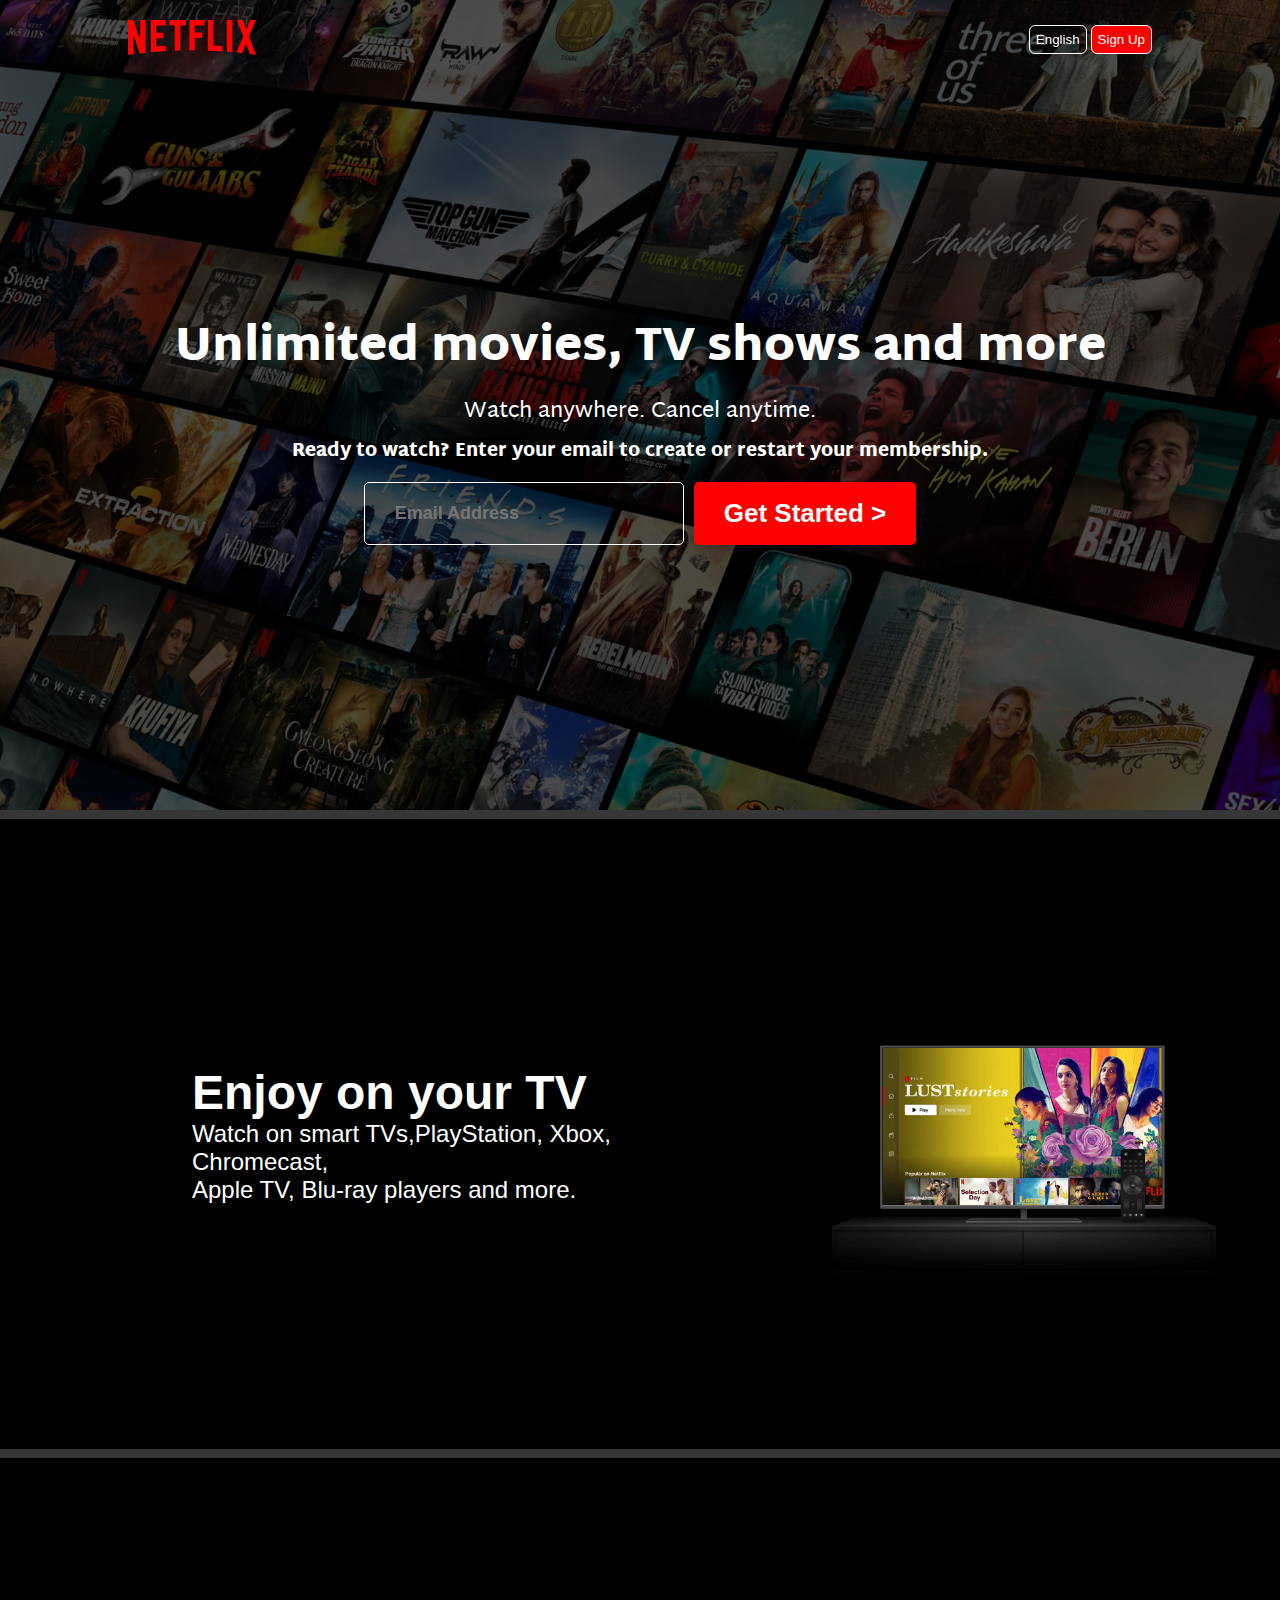
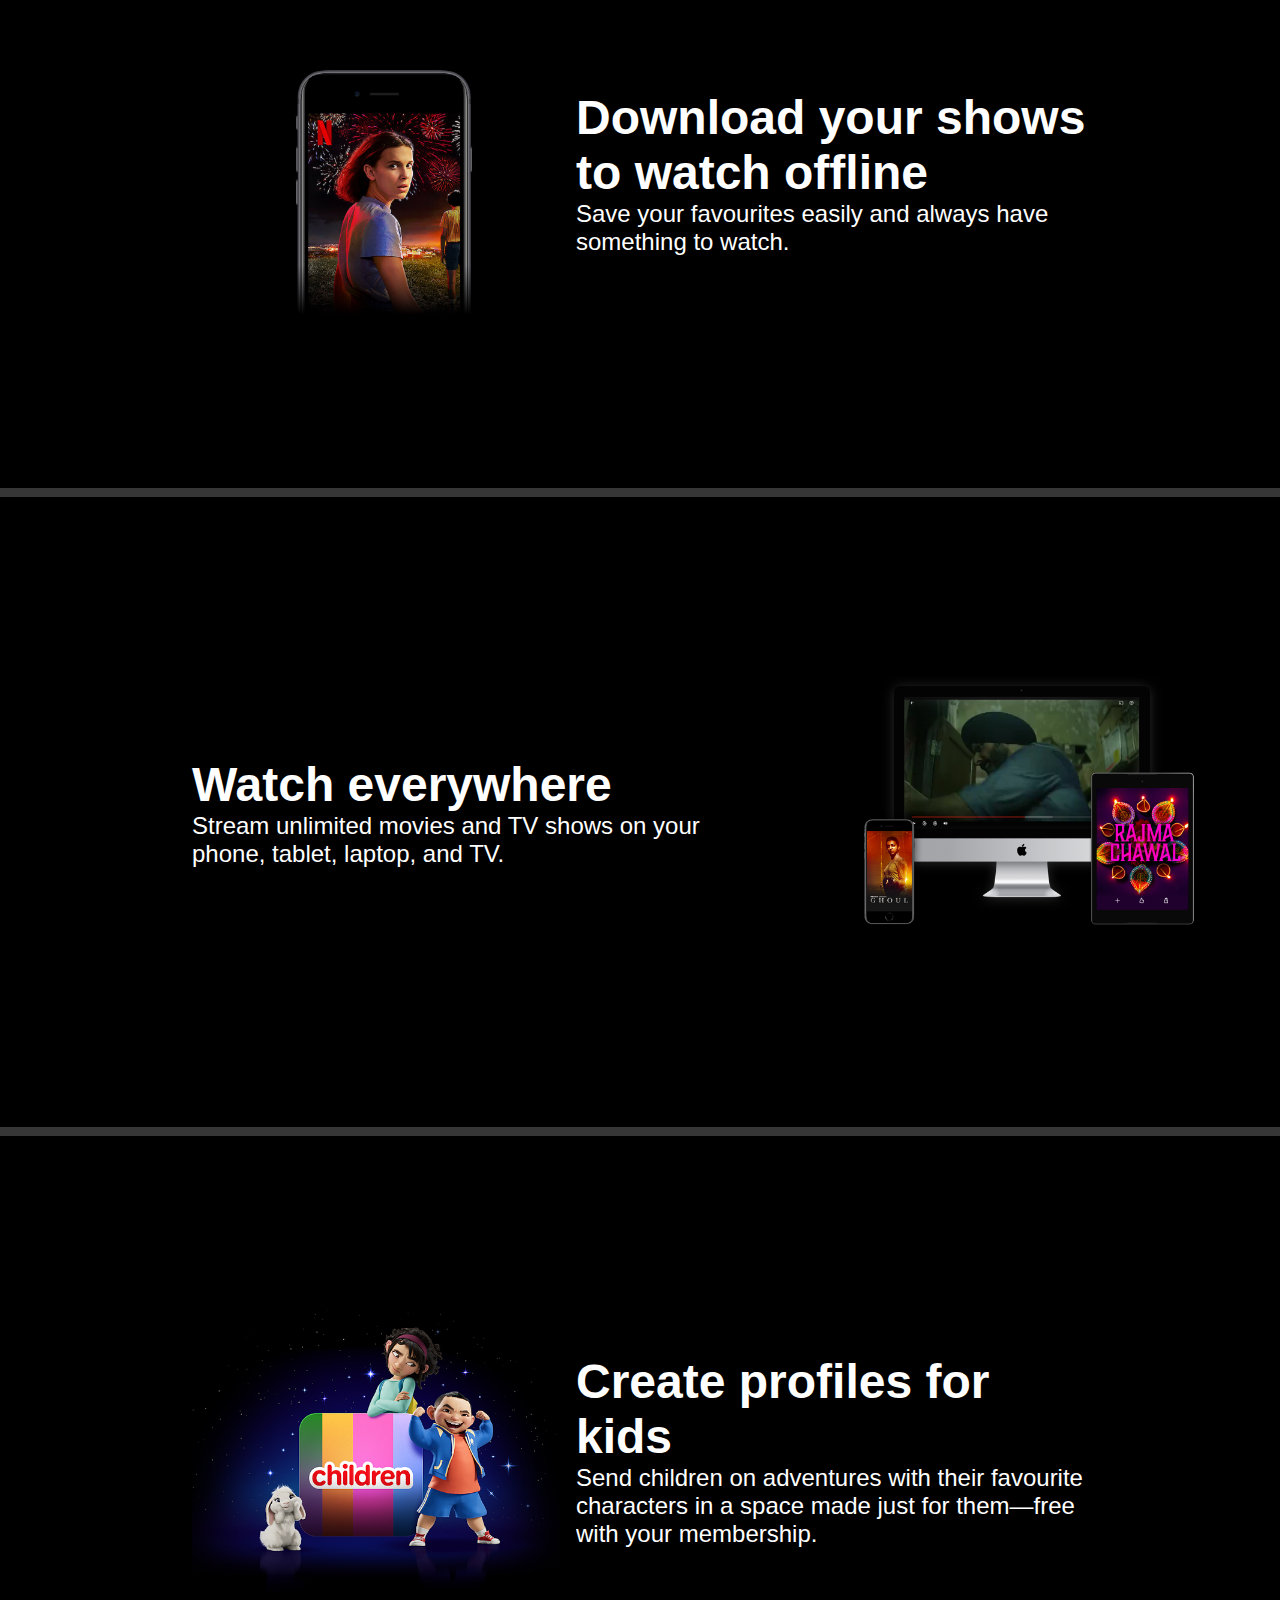
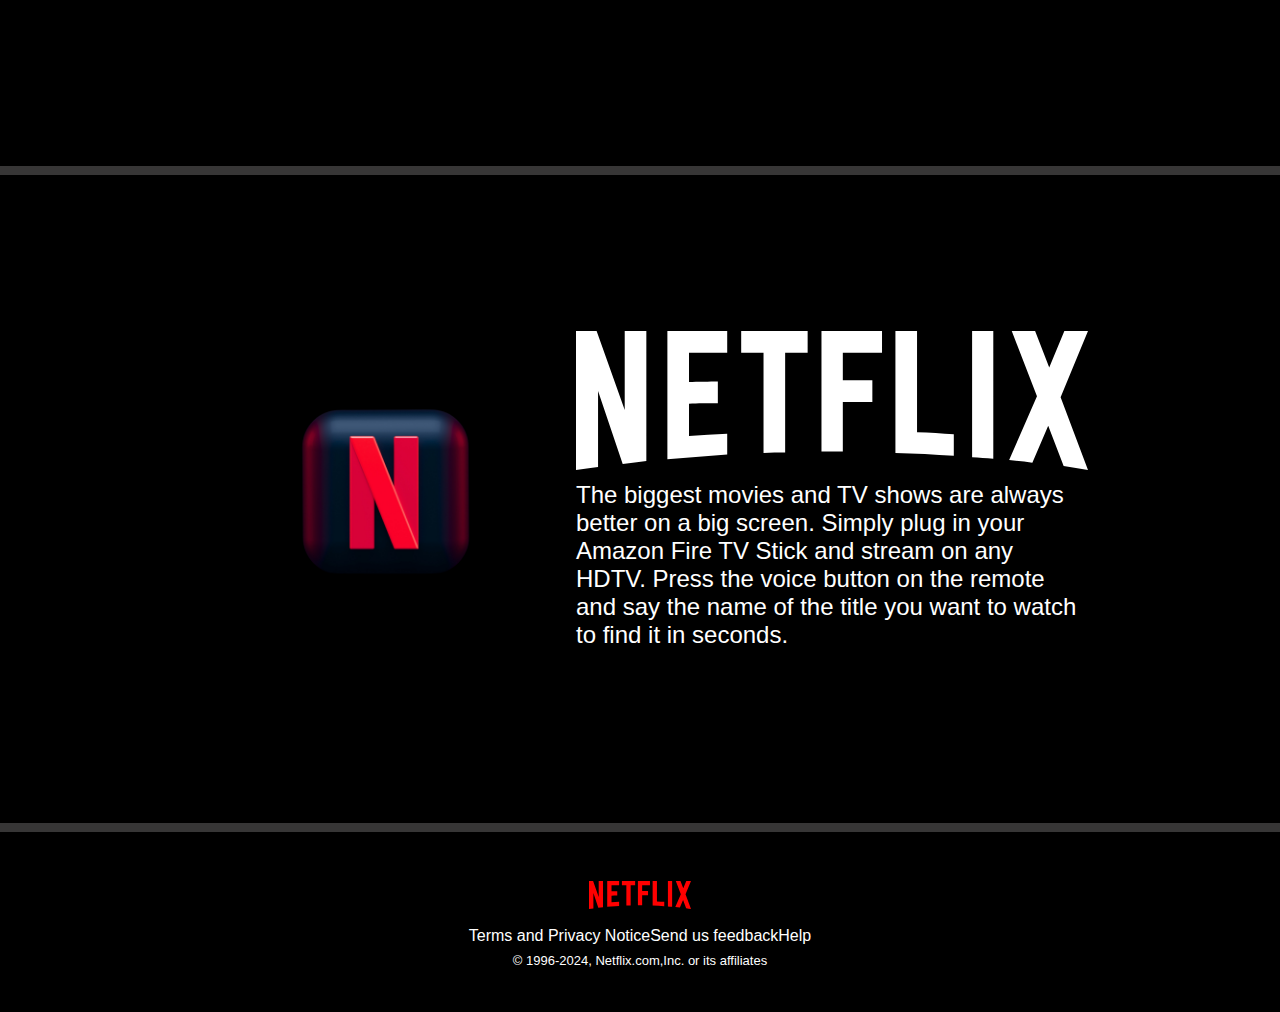
<file: index.html>
<!DOCTYPE html>
<html lang="en">
  <head>
    <meta charset="UTF-8" />
    <meta name="viewport" content="width=device-width, initial-scale=1.0" />
    <title>Netflix India – Watch TV Shows Online, Watch Movies Online</title>
    <link rel="preconnect" href="https://fonts.googleapis.com" />
    <link rel="preconnect" href="https://fonts.gstatic.com" crossorigin />
    <link rel="shortcut icon" href="Image/favicon.ico" type="image/x-icon" />
    <link
      href="https://fonts.googleapis.com/css2?family=Martel+Sans:wght@900&display=swap"
      rel="stylesheet"
    />
    <link rel="stylesheet" href="style.css" />
    <link rel="stylesheet" href="responsive.css" />
    <link rel="import" href="second.html" />
  </head>
  <body>
    <div class="main">
      <nav>
        <span>
          <img src="Image/logo.svg" alt="" />
        </span>
        <span>
          <button class="btn btn-English">English</button>
          <button class="btn btn-read">Sign Up</button>
        </span>
      </nav>
      <div class="box"></div>
      <div class="heading">
        <span>Unlimited movies, TV shows and more</span>
        <span>Watch anywhere. Cancel anytime.</span>
        <span
          >Ready to watch? Enter your email to create or restart your
          membership.</span
        >
        <div class="account">
          <input
            type="email"
            placeholder="Email Address"
            id="search"
            required
          />
          <button class="btn-start btn-read">Get Started &gt;</button>
        </div>
      </div>
    </div>
    <div class="seperation"></div>
    <section class="sec">
      <div class="first-container">
        <span> Enjoy on your TV </span>
        <span>Watch on smart TVs,PlayStation, Xbox, Chromecast,</span>
        <span>Apple TV, Blu-ray players and more.</span>
      </div>
      <div class="section-image first">
        <img src="Image/tv.png" />
        <video src="Video/video-tv-in-0819.m4v" autoplay loop muted></video>
      </div>
    </section>
    <div class="sepration2"></div>
    <section class="sec">
      <div class="section-image second">
        <img src="Image/mobile-0819.jpg" />
      </div>
      <div class="first-container">
        <span> Download your shows to watch offline </span>
        <span
          >Save your favourites easily and always have something to watch.
        </span>
      </div>
    </section>

    <div class="sepration2"></div>
    <section class="sec">
      <div class="first-container">
        <span> Watch everywhere </span>
        <span
          >Stream unlimited movies and TV shows on your phone, tablet, laptop,
          and TV.
        </span>
      </div>

      <div class="section-image section-image2">
        <img src="Image/device-pile-in.png" />
        <video src="Video/video-devices-in.m4v" autoplay loop muted></video>
      </div>
    </section>
    <div class="sepration2"></div>

    <section class="sec">
      <div class="section-image section-image3">
        <img src="Image/cartoon.png" />
      </div>

      <div class="first-container">
        <span> Create profiles for kids </span>
        <span
          >Send children on adventures with their favourite characters in a
          space made just for them—free with your membership.
        </span>
      </div>
    </section>

    <div class="sepration2"></div>

    <section class="sec">
      <div class="section-image4">
        <img src="Image/netflix.png" />
      </div>

      <div class="first-container">
        <span> <img src="logo.svg" alt="" /> </span>
        <span
          >The biggest movies and TV shows are always better on a big screen.
          Simply plug in your Amazon Fire TV Stick and stream on any HDTV. Press
          the voice button on the remote and say the name of the title you want
          to watch to find it in seconds.
        </span>
      </div>
    </section>
    =
    <div class="sepration2"></div>
    <footer class="detail">
      <div class="footer-detail">
        <img src="Image/logo.svg" alt="" />
      </div>
      <div class="ending">
        <span> Terms and Privacy NoticeSend us feedbackHelp </span>
        <span> © 1996-2024, Netflix.com,Inc. or its affiliates </span>
      </div>
    </footer>
    <script src="script.js"></script>
  </body>
</html>
</file>
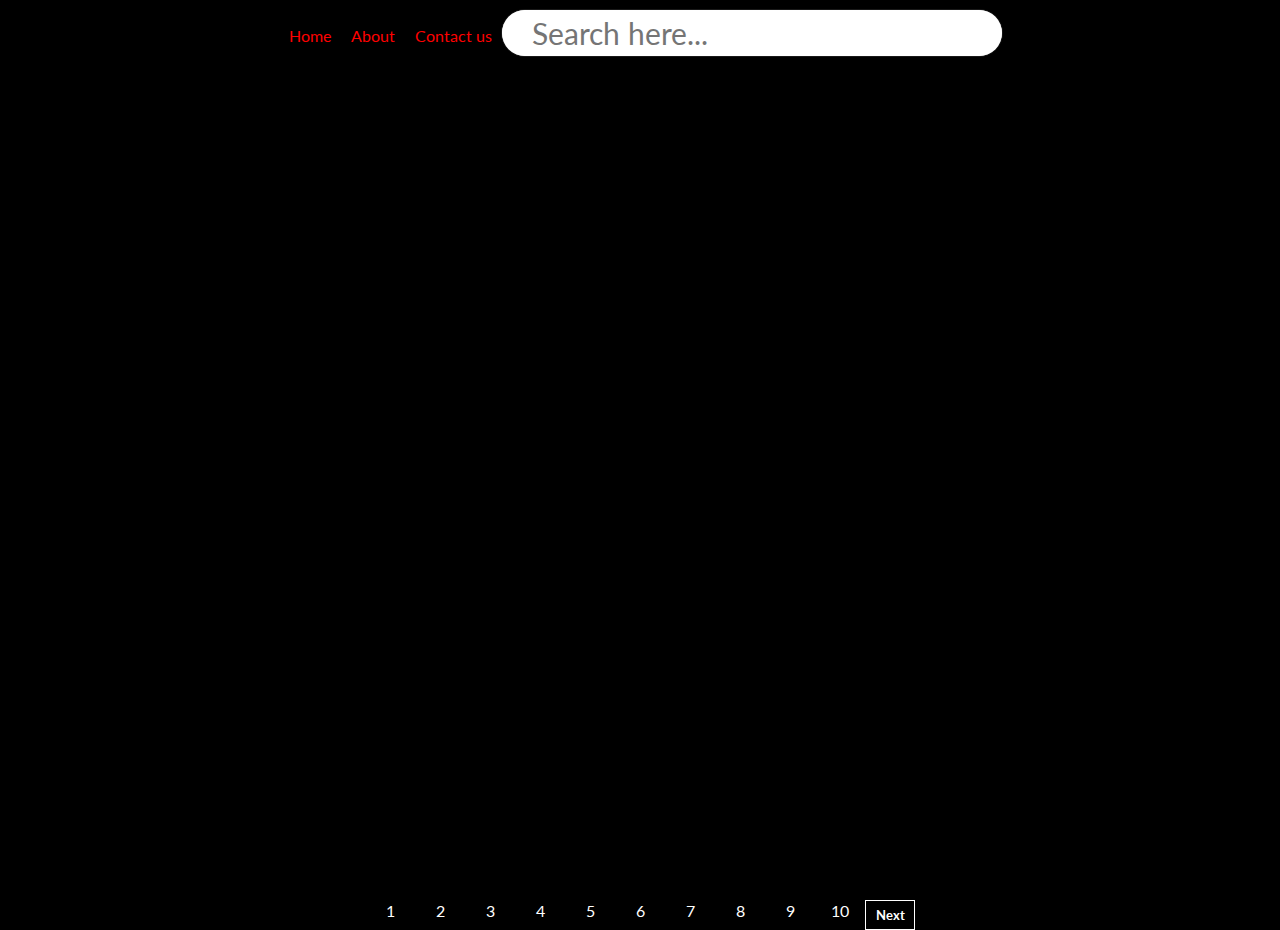
<file: Movie app/index.html>
<!DOCTYPE html>
<html lang="en">
<head>
    <meta charset="UTF-8">
    <meta name="viewport" content="width=device-width, initial-scale=1.0">
    <title>Movies App</title>
    <link rel="stylesheet" href="css/custom.css">
    <link rel="shortcut icon" href="nasa-Q1p7bh3SHj8-unsplash.jpg" type="image/x-icon">
    <style>
        ul{
            display: flex;
            align-items: center;
            list-style-type: none;
            
            color: red;
        }
        li{
            padding: 0 10px;
        }
    </style>
</head>
<body>
    <div class="main">
        <div class="row" style="justify-content: center;">
              <ul>
                <li>Home</li>
                <li>About</li>
                <li>Contact us</li>
              </ul>  
            <input type="search" id="search" autofocus autocomplete="off" placeholder="Search here..." />
        </div>
        <div class="row" id="movie-box">
            
        </div>
    </div>
    <footer>
        <div class="list">
            <li>1</li>
            <li>2</li>
            <li>3</li>
            <li>4</li>
            <li>5</li>
            <li>6</li>
            <li>7</li>
            <li>8</li>
            <li>9</li>
            <li>10</li>
            <Button id="next">Next</Button>
        </div>
    </footer>
    <script src="script.js"></script>
</body>
</html>
</file>
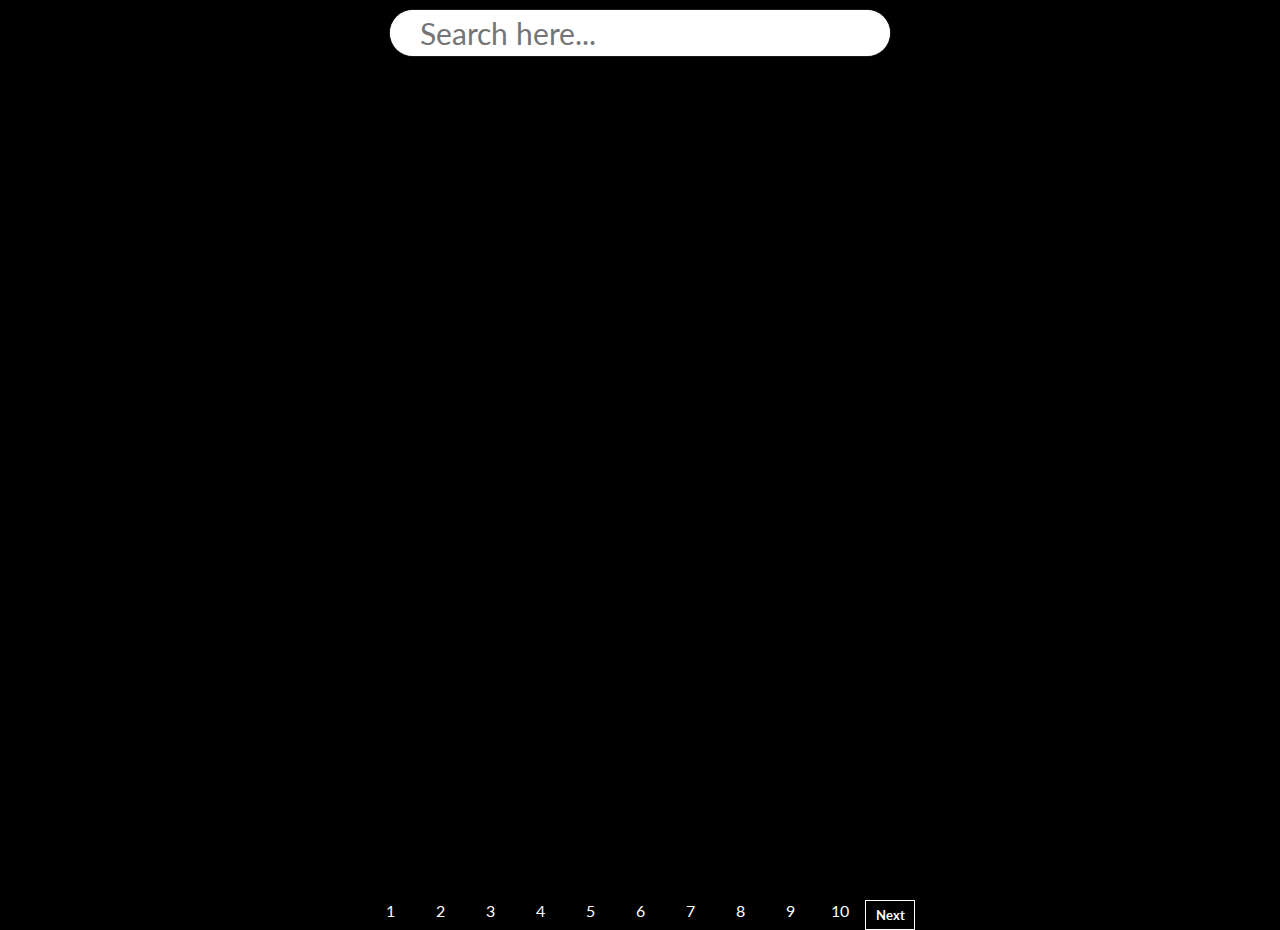
<file: movieslist/index.html>
<!DOCTYPE html>
<html lang="en">
<head>
    <meta charset="UTF-8">
    <meta name="viewport" content="width=device-width, initial-scale=1.0">
    <title>Netflix List</title>
    <link rel="stylesheet" href="css/custom.css">
    <link rel="shortcut icon" href="nasa-Q1p7bh3SHj8-unsplash.jpg" type="image/x-icon">
</head>
<body>
    <div class="main">
        <div class="row" style="justify-content: center;">
            <input type="search" id="search" autofocus autocomplete="off" placeholder="Search here..." />
        </div>
        <div class="row" id="movie-box">
            
        </div>
    </div>
    <footer>
        <div class="list">
            <li>1</li>
            <li>2</li>
            <li>3</li>
            <li>4</li>
            <li>5</li>
            <li>6</li>
            <li>7</li>
            <li>8</li>
            <li>9</li>
            <li>10</li>
            <Button id="next">Next</Button>
        </div>
    </footer>
    <script src="script.js"></script>
</body>
</html>
</file>
<file: style.css>
@import url("https://fonts.googleapis.com/css2?family=Martel+Sans:wght@900&display=swap");
* {
  margin: 0;
  padding: 0;
  box-sizing: border-box;
}

body {
  background-color: black;
}
.main {
  height: 90vh;
  background-image: url("Image/netflixback.jpg");
  background-position: center center;
  background-repeat: no-repeat;
  background-size: max(1450px, 100vw);
  position: relative;
  /* overflow: hidden; */
}
.box {
  width: 100%;
  height: 90vh;
  background-color: black;
  opacity: 0.6;
  position: absolute;
  top: 0;
}
.main nav {
  display: flex;
  justify-content: space-between;
  align-items: center;
  max-width: 80vw;
  margin: 0px auto;
  padding: 20px 0px;
  z-index: 1;
  position: relative;
}

nav span img {
  width: 10vw;
}

.heading {
  display: flex;
  justify-content: center;
  align-items: center;
  flex-direction: column;
  height: 87%;
  position: relative;
  z-index: 1;
  gap: 20px;
  line-height: 20px;
}
.heading > :nth-child(1) {
  font-size: 46px;
  color: rgb(255, 255, 255);
  font-weight: 900;
  padding: 23px;
  text-align: center;
  font-family: "Martel Sans", sans-serif;
}
.heading > :nth-child(2) {
  font-size: 22px;
  color: rgb(255, 255, 255);
  /* font-weight: 900; */
  font-family: "Martel Sans", sans-serif;
  text-align: center;
}
.heading > :nth-child(3) {
  font-size: 18px;
  color: rgb(255, 255, 255);
  font-weight: 900;
  font-family: "Martel Sans", sans-serif;
  text-align: center;
}
.btn {
  padding: 6px 6px;

}
.btn-read {
  background-color: red;
  color: white;
  border: 1px solid white;
  border-radius: 6px;
  font-family: sans-serif;
  /* font-size: 20px; */
  cursor: pointer;
}
.btn-start {
  /* width: 16vw; */
  height: 7vh;
  padding: 0px 30px;
  border: 1px solid white;
  border: none;
  color: white;
  font-size: 26px;
  border-radius: 5px;
  font-family: sans-serif;
  font-weight: 600;
}
.btn-English {
  background: transparent;
  border-radius: 6px;
  border: 1px solid white;
  color: white;
  font-family: sans-serif;
  /* font-size: 20px; */
}
.account {
  display: flex;
  align-items: center;
  gap: 10px;
}
.account :nth-child(1) {
  width: 25vw;
  height: 7vh;
  padding: 0px 30px;
  font-size: 18px;
  border-radius: 5px;
  background-color: transparent;
  border: 1px solid white;
  font-family: sans-serif;
  font-weight: 600;

  outline: none;
  color: white;
}
.seperation {
  width: 100%;
  height: 1vh;
  background-color: rgb(55, 54, 54);
}
.sec {
  display: flex;
  justify-content: center;
  font-family: sans-serif;
  align-items: center;
  max-width: 70vw;
  margin: 0 auto;
  height: 70vh;
  /* border: 2px solid white; */
  color: white;
}
.sepration2,
.sepration3 {
  width: 100%;
  height: 1vh;
  background-color: rgb(55, 54, 54);
}
/* .sec2,
      .sec3 {
        display: flex;
        justify-content: center;
        font-family: sans-serif;
        align-items: center;
        max-width: 70vw;
        margin: 0 auto;
        height: 70vh;
        color: white;
      } */
.section-image {
  position: relative;
}
.section-image img {
  position: relative;
  width: 30vw;
  z-index: 10;
}
.section-image video {
  position: absolute;
  width: 21vw;
  top: 74px;
  left: 69px;
  right: 0;
}
.section-image4{
  position: relative;
}
.section-image4 img{
  position: relative;
  width: 30vw;
  z-index: 10;
}
.section-image2 video {
  position: absolute;
  width: 18vw;
  top: 29px;
  left: 90px;
  right: 0;
}
.first-container {
  display: flex;
  flex-direction: column;
}
.first-container > :nth-child(1) {
  font-size: 48px;
  font-weight: 900;
}
.first-container > :nth-child(2) {
  font-size: 24px;
  font-weight: 500;
}
.first-container > :nth-child(3) {
  font-size: 24px;
  font-weight: 500;
}
.detail {
  display: flex;
  justify-content: center;
  align-items: center;
  flex-direction: column;
  width: 100%;
  height: 20vh;
  /* border: 1px solid white; */
}

.footer-detail img {
  width: 6vw;
}
.ending {
  display: flex;
  flex-direction: column;
  line-height: 25px;
  color: white;
}
.ending :nth-child(1) {
  font-size: 18px;
  font-family: sans-serif;
  /* font-weight: 900; */
}
.ending :nth-child(2) {
  font-size: 15px;
  /* font-weight: 900; */
  font-family: sans-serif;
  text-align: center;
}
</file>
<file: responsive.css>
@media screen and (width <=600px) {
  .heading > :nth-child(1) {
    font-size: 23px;
    line-height: 37px;
    padding: 0px 10px;
  }
  .heading > :nth-child(2) {
    font-size: 13px;
    font-weight: 800;
  }
  .heading > :nth-child(3) {
    font-size: 10px;
    /* font-size: 15px; */
    width: 80vw;
  }
  .heading {
    gap: 12px;
  }
  .account {
    flex-direction: column;
    width: 100%;
  }
  .account :nth-child(1) {
    width: 80vw;
    height: 6vh;
    padding: 0px 12px;
    font-size: 13px;
    border-radius: 5px;
    font-weight: 600;
    outline: none;
    color: white;
  }
  .btn-start {
    height: 6vh;
    padding: 0px 15px;
    font-size: 16px;
    width: 50vw;
    border-radius: 2px;
  }
  .main nav {
    justify-content: space-between;
  }
  nav :nth-child(1) {
    display: flex;
    justify-content: center;
    align-items: center;
    flex-direction: column;
    flex-wrap: wrap;
  }
  nav:nth-child(1) img {
    width: 100px;
  }
  nav :nth-child(2) {
    display: flex;
    justify-content: center;
    align-items: center;
    gap: 12px;
  }
  .main {
    height: 70vh;
    background-size: cover;
    overflow: hidden;
  }
  .box {
    height: 70vh;
  }
  .sec {
    flex-direction: column;
  }
  .first-container {
    gap: 10px;
  }
  .first-container :nth-child(1) img {
    width: 38vw;
  }

  .first-container > :nth-child(1) {
    font-size: 23px;
    text-align: center;
    font-weight: 900;
  }
  .first-container > :nth-child(2) {
    font-size: 15px;
    text-align: center;
    font-weight: 900;
  }
  .first-container > :nth-child(3) {
    font-size: 13px;
    text-align: center;
    font-weight: 900;
  }
  .section-image img {
    width: 60vw;
  }
  .section-image2 img {
    width: 60vw;
  }
  .section-image video {
    width: 50vw;
    top: 4vh;
    left: 8vw;
    right: 0;
  }
  .section-image2 video {
    width: 37vw;
    top: 2vh;
    left: 11vw;
    right: 0;
  }
  .footer-detail{
    /* gap: 10px; */
    padding: 10px 0px;
  }
  .footer-detail img{
    width: 20vw;
  }
  .ending :nth-child(1){
    font-size: 15px;
    text-align: center;
  }
  .ending :nth-child(2){
    font-size: x-small;
  }
  .section-image4 img{
    width: 55vw;
  }
}

@media screen and (width <=300px) {
  nav {
    /* flex-direction: column; */
    flex-wrap: wrap;
  }
  .main nav {
    justify-content: center;
  }
  .main nav :nth-child(1) img {
    padding: 5px 0px;
  }
  nav :nth-child(2) {
    gap: 5px;
  }
  .btn-start {
    width: 50vw;
    height: 4vh;
    font-size: 7px;
  }
  .footer-detail{
    /* gap: 10px; */
    padding: 10px 0px;
  }
  .footer-detail img{
    width: 15vw;
  }
  .ending :nth-child(1){
    font-size: small;
    text-align: center;
  }
  .ending :nth-child(2){
    font-size: x-small;
    text-align: center;
  }
 
}

/* Tablet */

@media screen and (600px <= width <=800px) {
  .second{
    right: 10vw;
  }
  .main {
    background-size: cover;
    overflow: hidden;
  }
  .main nav :nth-child(1) img {
    width: 20vw;
  }
  .heading > :nth-child(1) {
    font-size: xx-large;
    line-height: 37px;
    padding: 0px 10px;
  }
  .heading > :nth-child(2) {
    font-size: large;
  }
  .heading > :nth-child(3) {
    /* font-size: 10px; */
    font-size: smaller;
    width: 80vw;
  }
  .account > :nth-child(1) {
    width: 50vw;
    height: 6vh;
  }
  .account > :nth-child(2) {
    height: 6vh;
  }
  .first-container {
    gap: 10px;
  }

  .first-container > :nth-child(1) {
    font-size: x-large;
    /* text-align: center; */
    font-weight: 900;
  }
  .first-container > :nth-child(2) {
    font-size: medium;
    /* text-align: center; */
    font-weight: 900;
  }
  .first-container > :nth-child(3) {
    font-size: x-small;
    /* text-align: center; */
    font-weight: 900;
  }

  .first {
    left: 10vw;
  }
  .section-image img {
    width: 42vw;
  }
  .section-image2 img {
    width: 42vw;
  }
  .section-image video {
    width: 32vw;
    top: 4vh;
    left: 4vw;
    right: 0;
  }
  .section-image2 video{
    width: 27vw;
    top: 2vh;
    left: 7vw;
    right: 0;
  }
  .footer-detail{
    /* gap: 10px; */
    padding: 10px 0px;
  }
  .footer-detail img{
    width: 15vw;
  }
  .ending :nth-child(1){
    font-size: medium;
  }
  .ending :nth-child(2){
    font-size: small;
  }
  .section-image4{
    right: 10vw;
  }
  .section-image4 img{
    width: 45vw;
  }
}
@media screen and (800px <= width <=1100px) {
  .section-image4{
    right: 10vw;
  }
  .section-image4 img{
    width: 35vw;
  }
  .second{
    right: 10vw;
  }
  nav span img {
    width: 17vw;
  }
  .account > :nth-child(1) {
    width: 40vw;
    height: 6vh;
  }
  .account > :nth-child(2) {
    /* width: 40vw; */
    height: 6vh;
  }
  .heading > :nth-child(1) {
    font-size: xx-larger;
    line-height: 37px;
    padding: 0px 10px;
  }
  .heading > :nth-child(2) {
    font-size: large;
  }
  .heading > :nth-child(3) {
    /* font-size: 10px; */
    font-size: smaller;
    width: 80vw;
  }
  .btn {
    font-size: 15px;
  }
  .main {
    background-size: cover;
  }
  .section-image img {
    width: 39vw;
    left: 10vw;
  }
  .section-image video {
    width: 28vw;
    top: 56px;
    left: 15.5vw;
    right: 0;
  }

  .first-container > :nth-child(1) {
    font-size: xx-large;
    /* text-align: center; */
    font-weight: 900;
  }
  .first-container > :nth-child(2) {
    font-size: medium;
    /* text-align: center; */
    font-weight: 900;
  }
  .first-container > :nth-child(3) {
    font-size: small;
    /* text-align: center; */
    font-weight: 900;
  }
  .section-image2 video{
    width: 25vw;
    top: 2vw;
    left: 16.5vw;
    right: 0;
  }
  .section-image3{
    right: 12vw;
  }
  .footer-detail{
    /* gap: 10px; */
    padding: 10px 0px;
  }
  .footer-detail img{
    width: 15vw;
  }
  .ending :nth-child(1){
    font-size: medium;
  }
  .ending :nth-child(2){
    font-size: small;
  }
}

@media screen and (min-width: 1100px) {
  .main {
    background-size: cover;
  }
  .first{
    left: 10vw;
  }
  .section-image video {
    position: absolute;
    width: 23vw;
    top: 4vw;
    left: 4vw;
    right: 0;
  }
  .section-image2 video {
    position: absolute;
    width: 19vw;
    top: 2vw;
    left: 5vw;
    right: 0;
  }
  .section-image2{
    left: 10vw;
  }
  .section-image img {
    position: relative;
    width: 30vw;
    z-index: 10;
  }
  .section-image2 img {
    position: relative;
    width: 30vw;
    z-index: 10;
  }
  .footer-detail{
    /* gap: 10px; */
    padding: 10px 0px;
  }
  .footer-detail img{
    width: 8vw;
  }
  .ending :nth-child(1){
    font-size: medium;
  }
  .ending :nth-child(2){
    font-size: small;
  }
}
</file>
<file: Movie app/css/custom.css>
@import url('https://fonts.googleapis.com/css2?family=Lato:ital,wght@0,300;1,300&display=swap');
* {
    padding: 0;
    margin: 0;
    font-family: 'Lato', sans-serif;
    box-sizing: border-box;
}

.main {
    width: 100%;
    min-height: 100vh;
    background-color: black;
}

.row {
    display: flex;
    flex-wrap: wrap;
    justify-content: space-between;
}

.box {
    padding: 10px;
    width: 25%;
    flex-basis: 25%;
    height: 400px;
    border-radius: 5px;
    overflow: hidden;
    border-radius: 5px;
    position: relative;
}

.box img {
    width: 100%;
    height: 100%;
    box-shadow: 0 4px 5px rgb(0 0 0 / 20%);
}

.box .overlay {
    width: 100%;
    max-height: 100%;
    min-height: auto;
    position: absolute;
    bottom: -100%;
    font-weight: bold;
    padding: 20px;
    border-radius: 10px 10px 0px 0px;
    left: 0;
    transition: 0.5s;
    background-color: white;
}

.box span {
    color: orange;
    display: inline-block;
    font-weight: bold;
    font-size: 25px;
}

.title {
    width: 100%;
    display: flex;
    justify-content: space-between;
}

.box:hover .overlay {
    bottom: 0%;
}

.overlay h2 {
    margin-bottom: 10px;
}

#search {
    width: 500px;
    padding: 5px 30px;
    background-color: rgba(52, 73, 94, 0.7);
    outline: none;
    border: none;
    box-shadow: 0px 0px 1px white;
    color: White;
    margin-top: 10px;
    font-size: 30px;
    border-radius: 25px;
    transition: 1s;
    margin-bottom: 15px;
}

#search:focus {
    background-color: white;
    color: black;
}
.list{
    height: 30px;
    cursor: pointer;
    background-color: black;
    display: flex;
    list-style: none;   
    justify-content: center;
}
.list li{
    width: 50px;
    height: 30px;
    text-align: center;
    border: 1px solid black;
    color: white;
}
#next{
    cursor: pointer;
    width: 50px;
    height: 30px;
    color: white;
    background-color: black;
    border: 1px solid white;
    font-weight: bolder;
}
</file>
<file: movieslist/css/custom.css>
@import url('https://fonts.googleapis.com/css2?family=Lato:ital,wght@0,300;1,300&display=swap');
* {
    padding: 0;
    margin: 0;
    font-family: 'Lato', sans-serif;
    box-sizing: border-box;
}

.main {
    width: 100%;
    min-height: 100vh;
    background-color: black;
}

.row {
    display: flex;
    flex-wrap: wrap;
    justify-content: space-between;
}

.box {
    padding: 10px;
    width: 25%;
    flex-basis: 25%;
    height: 400px;
    border-radius: 5px;
    overflow: hidden;
    border-radius: 5px;
    position: relative;
}

.box img {
    width: 100%;
    height: 100%;
    box-shadow: 0 4px 5px rgb(0 0 0 / 20%);
}

.box .overlay {
    width: 100%;
    max-height: 100%;
    min-height: auto;
    position: absolute;
    bottom: -100%;
    font-weight: bold;
    padding: 20px;
    border-radius: 10px 10px 0px 0px;
    left: 0;
    transition: 0.5s;
    background-color: white;
}

.box span {
    color: orange;
    display: inline-block;
    font-weight: bold;
    font-size: 25px;
}

.title {
    width: 100%;
    display: flex;
    justify-content: space-between;
}

.box:hover .overlay {
    bottom: 0%;
}

.overlay h2 {
    margin-bottom: 10px;
}

#search {
    width: 500px;
    padding: 5px 30px;
    background-color: rgba(52, 73, 94, 0.7);
    outline: none;
    border: none;
    box-shadow: 0px 0px 1px white;
    color: White;
    margin-top: 10px;
    font-size: 30px;
    border-radius: 25px;
    transition: 1s;
    margin-bottom: 15px;
}

#search:focus {
    background-color: white;
    color: black;
}
.list{
    height: 30px;
    cursor: pointer;
    background-color: black;
    display: flex;
    list-style: none;   
    justify-content: center;
}
.list li{
    width: 50px;
    height: 30px;
    text-align: center;
    border: 1px solid black;
    color: white;
}
#next{
    cursor: pointer;
    width: 50px;
    height: 30px;
    color: white;
    background-color: black;
    border: 1px solid white;
    font-weight: bolder;
}
</file>
